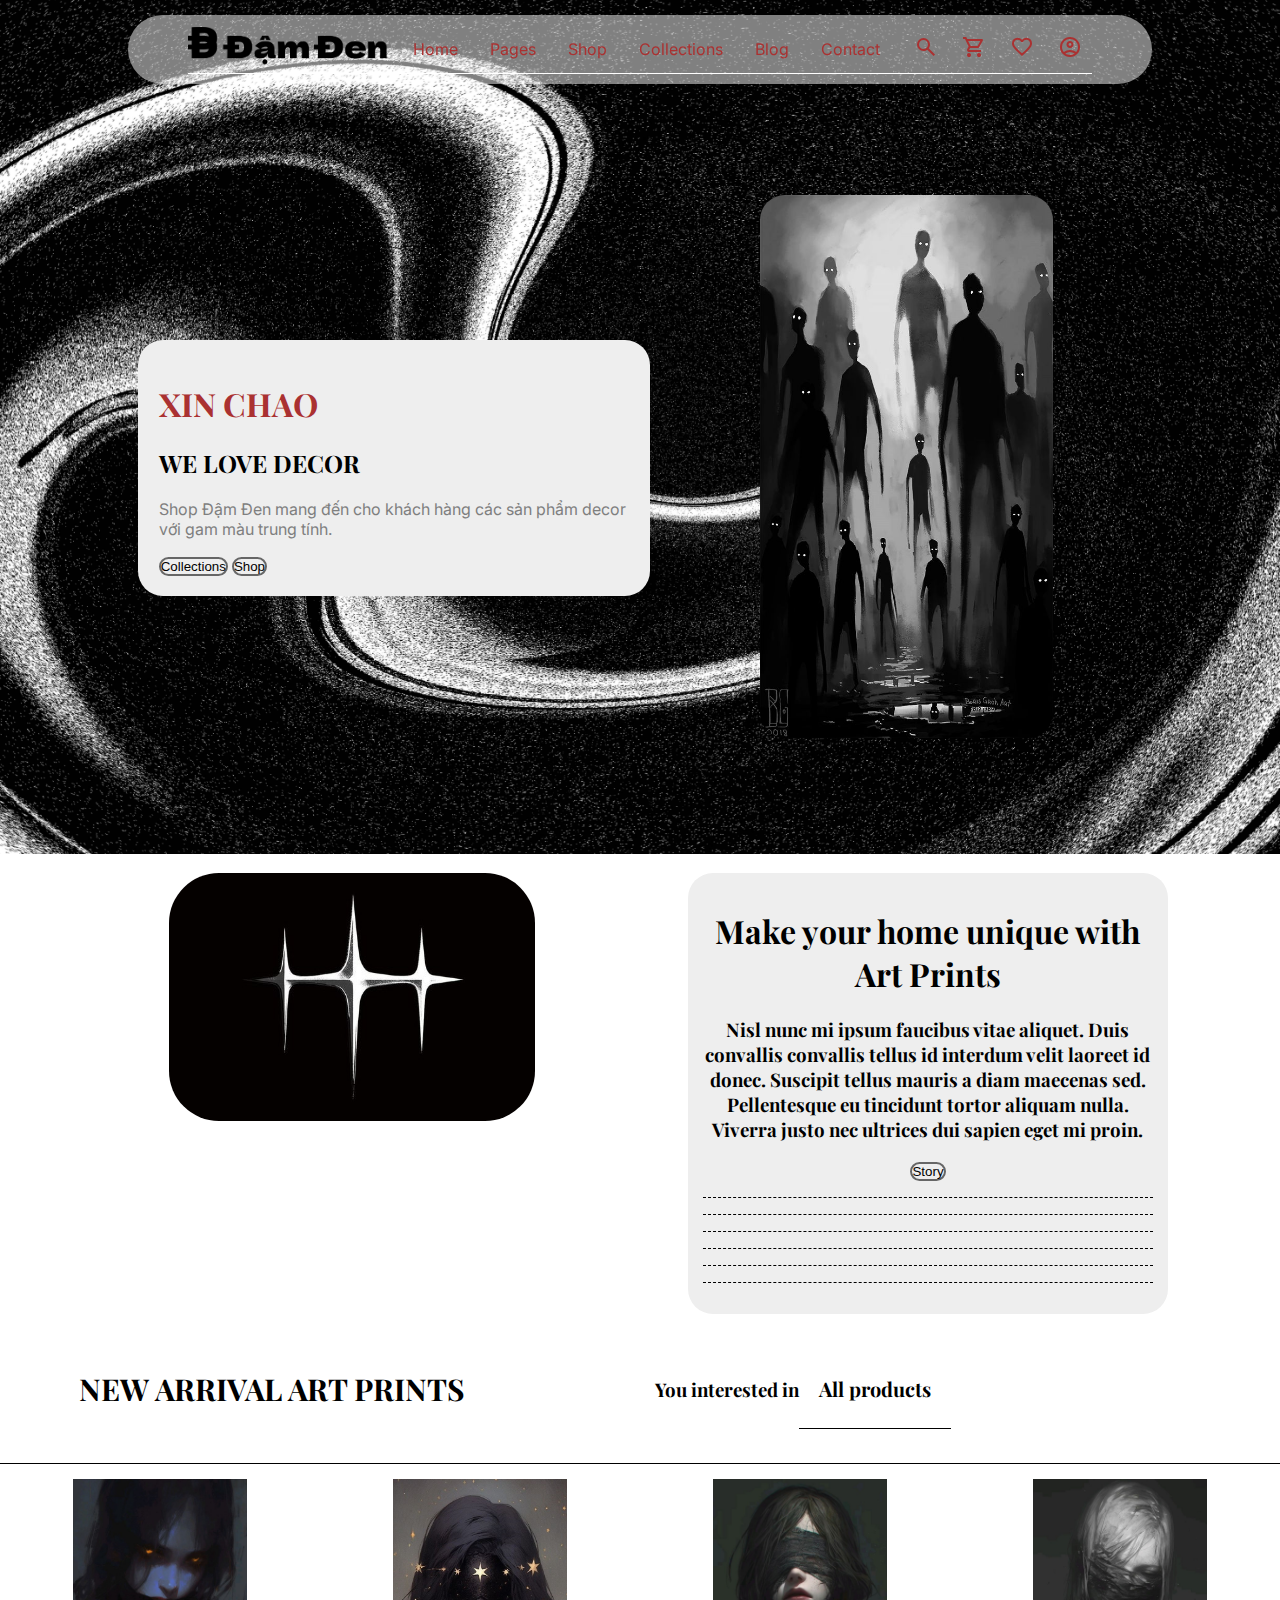
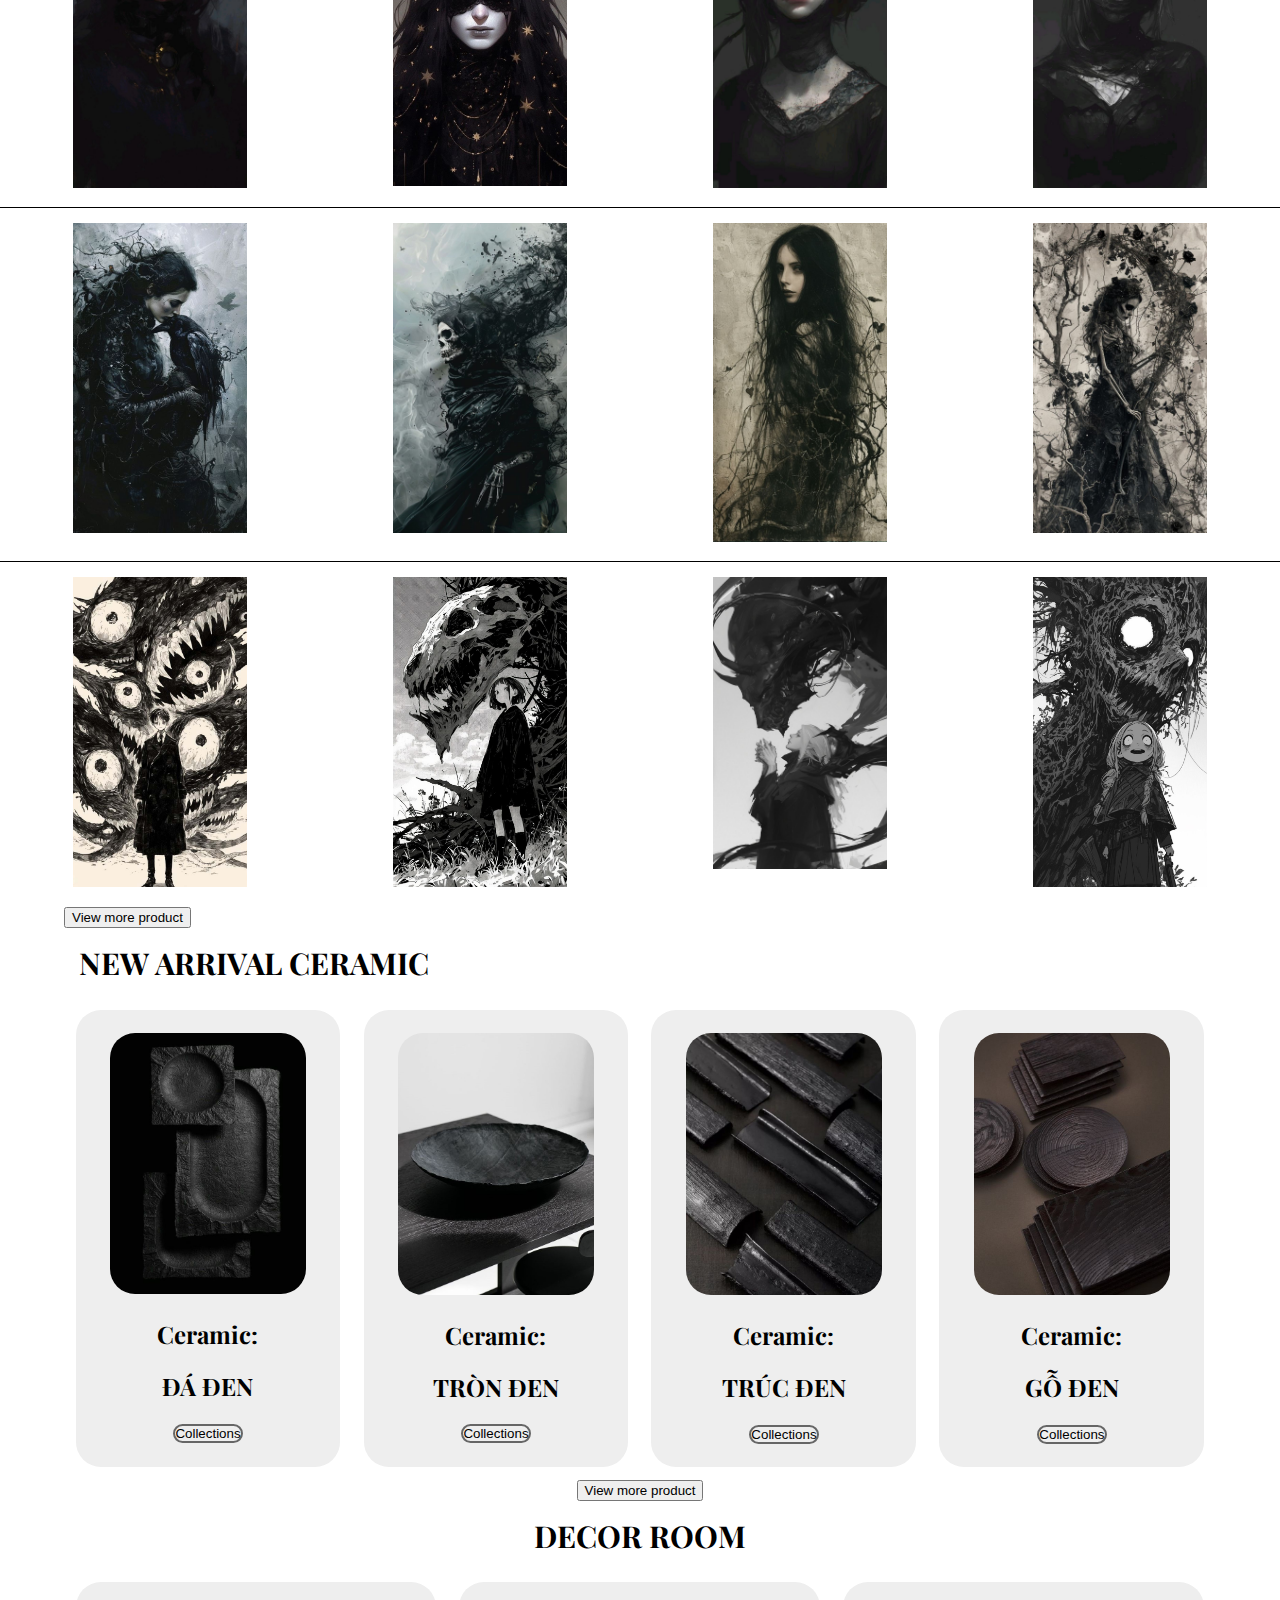
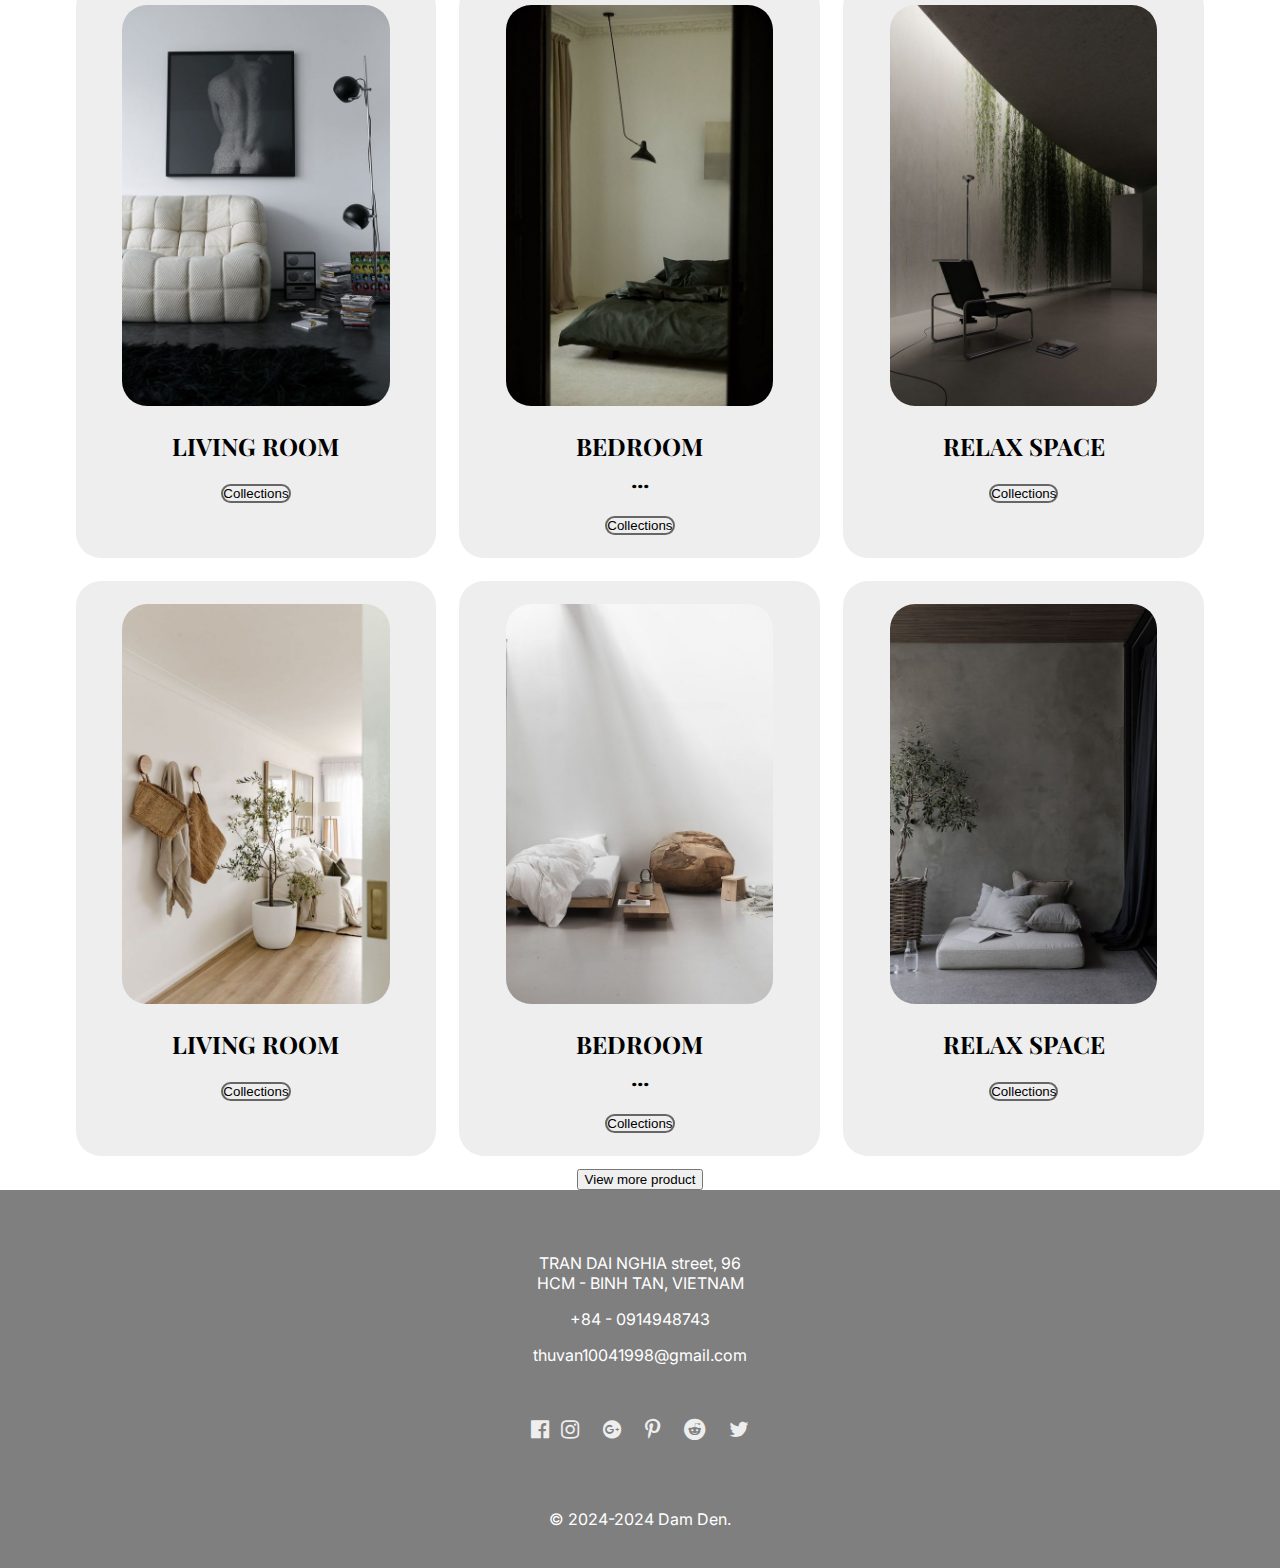
<file: index.html>
<!doctype html>
<html>
<head>
<meta charset="utf-8">
<meta name="viewport" content="width=device-width, initial-scale=1">
<title>DECOR DAM DEN</title>
<link rel="stylesheet" href="css/thu-vien.css">
<link rel="stylesheet" href="https://fonts.googleapis.com/css2?family=Material+Symbols+Outlined:opsz,wght,FILL,GRAD@24,400,0,0" />
<link rel="stylesheet" href="css/font-awesome.css">
<link rel="stylesheet" href="css/hover.css">
</head>

<body>
	<nav class="fixed-top nav80">
		<div class="container">
			<a href="index.html"><img src="images/Logo DD.png" alt="" width="200px"></a>
			<div class="menu">
				<ul>
					<li><a href="index.html">Home</a></li>
					<li>
						<a href="#" class="btn-dropdown" id="btn-1">Pages</a>
						<ul class="dropdown-menu" id="drop-1">
							<li><a href="#" >About Us</a></li>
							<li><a href="#">Coming Soon</a></li>
							<li><a href="#">Contact Us</a></li>
							<li><a href="#">Our Service</a></li>
							<li><a href="our-team.html">Our Team</a></li>
							<li><a href="#">Promotions</a></li>
						</ul>
					</li>
					<li>
						<a href="#" class="btn-dropdown" id="btn-2">Shop</a>
						<ul class="dropdown-menu" id="drop-2">
							<li><a href="#">Shop Layout</a></li>
							<li><a href="#">Shop Product</a></li>
							<li><a href="#">Shop Pages</a></li>
						</ul>
					</li>
					<li>
						<a href="#" class="btn-dropdown" id="btn-3">Collections</a>
						<ul class="dropdown-menu" id="drop-3">
							<li><a href="#">Art prints</a></li>
							<li><a href="#">Ceramic</a></li>
							<li><a href="#">Shop Decor Room</a></li>
						</ul>
					</li>
					<li><a href="cart.html">Blog</a></li>
					<li><a href="contact.html">Contact</a></li>
				</ul>			
			</div>
			<div class="icon-menu">
				<a href="#">
					<span class="material-symbols-outlined">search</span>
				</a>
				<a href="cart.html">
					<span class="material-symbols-outlined">shopping_cart</span>
				</a>
				<a href="#">
					<span class="material-symbols-outlined">favorite</span>
				</a>
				<a href="#">
					<span class="material-symbols-outlined">account_circle</span>
				</a>
			</div>
			<button type="button" id="btn-toggle">
				<span class="material-symbols-outlined">menu</span>
			</button>
		</div>
	</nav>
	<div class="cover">
		<img src="images/hulki-okan-tabak-x3kQTL7yw30-unsplash.jpg" alt="" class="img-100">
		<div class="container">
			<div class="row">
					<div class="col-6 col-md-6 col-lg-6 background-color-500">
						<h1 class="text-light">
						XIN CHAO
						</h1>
						<h2>
						WE LOVE DECOR
						</h2>
						<p class="visible">
						Shop Đậm Đen mang đến cho khách hàng các sản phẩm decor với gam màu trung tính.
						</p>
							<button class="btn-outline-primary">Collections</button>
							<button class="btn-outline-primary">Shop</button>
					</div>
				<div class="col-5 col-md-5 col-lg-5 layout-1">
					<img src="images/1.jpg" alt="" class="img-50">
				</div>
			</div>
		</div>
	</div>
	<section class="layout-1">
		<div class="container"> 
			<div class="row">
				<div class="col-12 col-md-6 col-lg-6">
					<img src="images/50.jpg" alt="" style="border-radius: 50px; width: 67%">
				</div>
				<div class="col-12 col-md-5 col-lg-5 align-items-center-img background-color-5000 layout-1" style="margin-top: 15px;">
					<h1> Make your home unique with Art Prints</h1>
					<h3>Nisl nunc mi ipsum faucibus vitae aliquet. Duis convallis convallis tellus id interdum velit laoreet id donec. Suscipit tellus mauris a diam maecenas sed.
Pellentesque eu tincidunt tortor aliquam nulla. Viverra justo nec ultrices dui sapien eget mi proin.</h3>
					<button class="btn-outline-primary">Story</button>
					<p class="line"></p>
					<p class="line"></p>
					<p class="line"></p>
					<p class="line"></p>
					<p class="line"></p>
					<p class="line"></p>
				</div>
			</div>
		</div>
	</section>
	<div class="container">
		<div class="row">
			<h1 class="col-12 col-md-6 font-bigsize">NEW ARRIVAL ART PRINTS</h1>
	<h3 class="col-12 col-md-6">You interested in<button class="btn-bottom"><h2>All products</h2></button></h3>
		</div>
	</div> 
		<section class="layout-4">
				<div class="row">
					<div class="col-12 col-md-6 col-lg-3">
							<a href="#"><img src="images/21.jpg" alt="" class="img-25"></a>
					</div>
					<div class="col-12 col-md-6 col-lg-3">
							<a href="#"><img src="images/23.jpg" alt="" class="img-25"></a>
					</div>
					<div class="col-12 col-md-6 col-lg-3">
							<a href="#"><img src="images/15.jpg" alt="" class="img-25"></a>
					</div>
					<div class="col-12 col-md-6 col-lg-3">
							<a href="#"><img src="images/16.jpg" alt="" class="img-25"></a>
					</div>
				</div>
		</section>
		<section class="layout-4">
				<div class="row">
					<div class="col-12 col-md-6 col-lg-3">
							<a href="#"><img src="images/20.jpg" alt="" class="img-25"></a>
					</div>
					<div class="col-12 col-md-6 col-lg-3">
							<a href="#"><img src="images/19.jpg" alt="" class="img-25"></a>
					</div>
					<div class="col-12 col-md-6 col-lg-3">
							<a href="#"><img src="images/17.jpg" alt="" class="img-25"></a>
					</div>
					<div class="col-12 col-md-6 col-lg-3">
							<a href="#"><img src="images/18.jpg" alt="" class="img-25"></a>
					</div>
				</div>
		</section>
		<section class="layout-4">
				<div class="row">
					<div class="col-12 col-md-6 col-lg-3">
							<a href="#"><img src="images/11.jpg" alt="" class="img-25"></a>
					</div>
					<div class="col-12 col-md-6 col-lg-3">
							<a href="#"><img src="images/12.jpg" alt="" class="img-25"></a>
					</div>
					<div class="col-12 col-md-6 col-lg-3">
							<a href="#"><img src="images/13.jpg" alt="" class="img-25"></a>
					</div>
					<div class="col-12 col-md-6 col-lg-3">
							<a href="#"><img src="images/14.jpg" alt="" class="img-25"></a>
					</div>
				</div>
		</section>
		<div class="container">
				<button class="align-items-center-img">View more product</button>
		</div>
	<div class="container">
		<div class="row">
			<h1 class="col-12 font-bigsize">NEW ARRIVAL CERAMIC</h1>
		</div>
	</div>
	<section class="layout2-2">
		<div class="container">
			<div class="row">
				<div class="col-12 col-md-6-1 col-lg-3-1 background-color-50">
					<a href="#"><img src="images/25.jpg" alt="" class="img-50"></a>
					<h2>Ceramic:</h2>
					<h2>ĐÁ ĐEN</h2>
					<button class="btn-outline-primary">Collections</button>
				</div>
				<div class="col-12 col-md-6-1 col-lg-3-1 background-color-50">
					<a href="#"><img src="images/28.jpg" alt="" class="img-50"></a>
					<h2>Ceramic:</h2>
					<h2>TRÒN ĐEN</h2>
					<button class="btn-outline-primary">Collections</button>
				</div>
				<div class="col-12 col-md-6-1 col-lg-3-1 background-color-50">
					<a href="#"><img src="images/26.jpg" alt="" class="img-50"></a>
					<h2>Ceramic:</h2>
					<h2>TRÚC ĐEN</h2>
					<button class="btn-outline-primary">Collections</button>
				</div>
				<div class="col-12 col-md-6-1 col-lg-3-1 background-color-50">
					<a href="#"><img src="images/30.jpg" alt="" class="img-50"></a>
					<h2>Ceramic:</h2>
					<h2>GỖ ĐEN</h2>
					<button class="btn-outline-primary">Collections</button>
				</div>
				</div>
			</div>
			<button class="align-items-center-img">View more product</button>
		<div class="row">
			<h1 class="col-12 font-bigsize">DECOR ROOM</h1>
		</div>
	</div>
	<section class="layout_3-3">
		<div class="container">
			<div class="row">
				<div class="col-12 col-md-4-1 col-lg-4-1 background-color-33">
					<a href="#"><img src="images/41.jpg" alt="" class="img-50"></a>
					<h2>LIVING ROOM</h2>
					<button class="btn-outline-primary">Collections</button>
				</div>
				<div class="col-12 col-md-4-1 col-lg-4-1 background-color-33">
					<a href="#"><img src="images/49.jpg" alt="" class="img-50"></a>
					<h2>BEDROOM <br> ...</h2>
					<button class="btn-outline-primary">Collections</button>
				</div>
				<div class="col-12 col-md-4-1 col-lg-4-1 background-color-33">
					<a href="#"><img src="images/42.jpg" alt="" class="img-50"></a>
					<h2>RELAX SPACE</h2>
					<button class="btn-outline-primary">Collections</button>
				</div>
			</div>
		</div>
	</section>
	<section class="layout_3-3 ">
		<div class="container">
			<div class="row">
				<div class="col-12 col-md-4-1 col-lg-4-1 background-color-33">
					<a href="#"><img src="images/44.jpg" alt="" class="img-50"></a>
					<h2>LIVING ROOM</h2>
					<button class="btn-outline-primary">Collections</button>
				</div>
				<div class="col-12 col-md-4-1 col-lg-4-1 background-color-33">
					<a href="#"><img src="images/45.jpg" alt="" class="img-50"></a>
					<h2>BEDROOM <br> ...</h2>
					<button class="btn-outline-primary">Collections</button>
				</div>
				<div class="col-12 col-md-4-1 col-lg-4-1 background-color-33">
					<a href="#"><img src="images/48.jpg" alt="" class="img-50"></a>
					<h2>RELAX SPACE</h2>
					<button class="btn-outline-primary align-items-center-img">Collections</button>
				</div>
			</div>
		</div>
	</section>
	<button class="align-items-center-img">View more product</button>
		<section class="py-3" id="footer">
			<div class="container">
			  <div class="row">
				<div class="col-md-12 text-center"> <i class="d-block mb-3 text-muted"></i>
				  <p> <a href="https://maps.app.goo.gl/e8WoLbvBtBbTyarR8" target="_blank"> TRAN DAI NGHIA street, 96 <br>HCM - BINH TAN, VIETNAM</a> </p>
				  <p> <a href="tel:+84 - 0914948743">+84 - 0914948743</a> </p>
				  <p class="mb-0"> <a href="thuvan10041998@gmail.com">thuvan10041998@gmail.com</a> </p>
				</div>
			  </div>
			  <div class="row">
				<div class="col-md-12 d-flex align-items-center justify-content-center my-3"> <a href="#">
					<i class="d-block fa fa-facebook-official text-muted fa-lg mr-2"></i>
				  </a> <a href="#">
					<i class="d-block fa fa-instagram text-muted fa-lg mx-2"></i>
				  </a> <a href="#">
					<i class="d-block fa fa-google-plus-official text-muted fa-lg mx-2"></i>
				  </a> <a href="#">
					<i class="d-block fa fa-pinterest-p text-muted fa-lg mx-2"></i>
				  </a> <a href="#">
					<i class="d-block fa fa-reddit text-muted fa-lg mx-2"></i>
				  </a> <a href="#">
					<i class="d-block fa fa-twitter text-muted fa-lg ml-2"></i>
				  </a> </div>
			  </div>
			  <div class="row">
				<div class="col-md-12 text-center">
				  <p class="mb-0">© 2024-2024 Dam Den.</p>
				</div>
			  </div>
			</div>
		</section>
		

<script src="js/jquery-3.7.1.min.js"></script>
<script src="js/custom.js"></script>
	
</body>
</html>
</file>
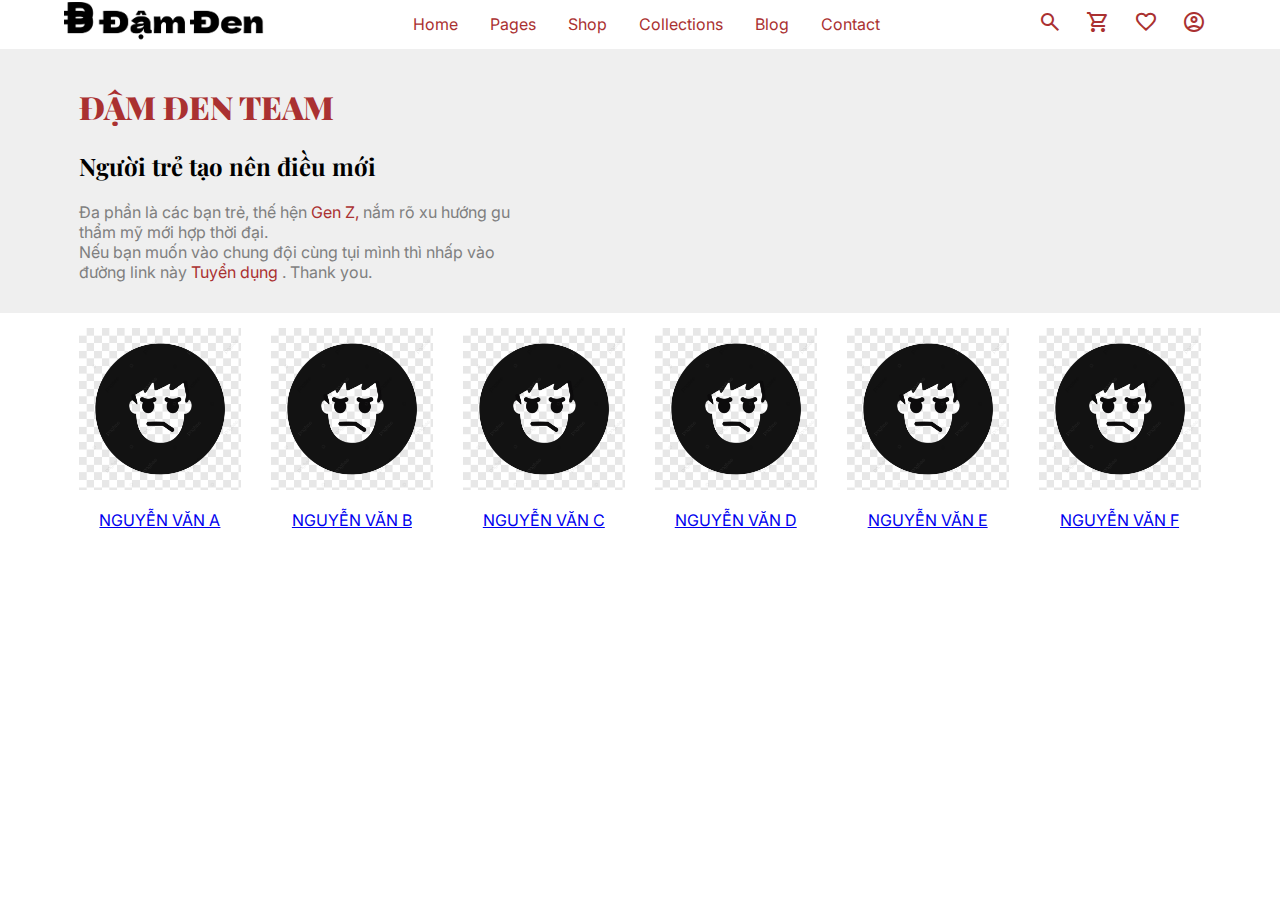
<file: our-team.html>
<!doctype html>
<html>
<head>
<meta charset="utf-8">
<meta name="viewport" content="width=device-width, initial-scale=1">
<title>TIỆM TRANH ĐEN</title>
<link rel="stylesheet" href="css/thu-vien.css">
<link rel="stylesheet" href="https://fonts.googleapis.com/css2?family=Material+Symbols+Outlined:opsz,wght,FILL,GRAD@24,400,0,0" />
</head>

<body>
	<nav>
		<div class="container">
			<a href="index.html"><img src="images/Logo DD.png" alt="" width="200px"></a>
			<div class="menu">
				<ul>
					<li><a href="index.html">Home</a></li>
					<li>
						<a href="#" class="btn-dropdown" id="btn-1">Pages</a>
						<ul class="dropdown-menu" id="drop-1">
							<li><a href="#">About Us</a></li>
							<li><a href="#">Coming Soon</a></li>
							<li><a href="#">Contact Us</a></li>
							<li><a href="#">Our Service</a></li>
							<li><a href="#">Our Team</a></li>
							<li><a href="#">Promotions</a></li>
						</ul>
					</li>
					<li>
						<a href="#" class="btn-dropdown" id="btn-2">Shop</a>
						<ul class="dropdown-menu" id="drop-2">
							<li><a href="#">Shop Layout</a></li>
							<li><a href="#">Shop Product</a></li>
							<li><a href="#">Shop Pages</a></li>
						</ul>
					</li>
					<li><a href="blog.html">Collections</a></li>
					<li><a href="cart.html">Blog</a></li>
					<li><a href="contact.html">Contact</a></li>
				</ul>			
			</div>
			<div class="icon-menu">
				<a href="#">
					<span class="material-symbols-outlined">search</span>
				</a>
				<a href="cart.html">
					<span class="material-symbols-outlined">shopping_cart</span>
				</a>
				<a href="#">
					<span class="material-symbols-outlined">favorite</span>
				</a>
				<a href="#">
					<span class="material-symbols-outlined">account_circle</span>
				</a>
			</div>
			<button type="button" id="btn-toggle">
				<span class="material-symbols-outlined">menu</span>
			</button>
		</div>
	</nav>
	<div class="banner">
		<div class="container">
			<div class="row">
				<div class="col-12 col-md-5">
					<h1 class="text-primary">
					<b>ĐẬM ĐEN TEAM </b>
					</h1>
					<h2>
						Người trẻ tạo nên điều mới
					</h2>
					<p>
						Đa phần là các bạn trẻ, thế hện <span class="text-primary">Gen Z,</span> nắm rõ xu hướng gu thẩm mỹ mới hợp thời đại.<br>
						Nếu bạn muốn vào chung đội cùng tụi mình thì nhấp vào đường link này <span class="text-primary"> Tuyển dụng </span>. Thank you.
					</p>
				</div>
			</div>
		</div>
	</div>
	<section class="layout-5">
		<div class="container">
		<div class="row">
			<div class="col-3 col-md-2 col-lg-2 background-color-25 ">
					<a href="#"><img src="images/123.png" alt="" class="img-O"><p>NGUYỄN VĂN A</p></a>
			</div>
			<div class="col-12 col-md-2 col-lg-2 background-color-25 ">
					<a href="#"><img src="images/123.png" alt="" class="img-O"><p>NGUYỄN VĂN B</p></a>
			</div>
			<div class="col-12 col-md-2 col-lg-2 background-color-25 ">
					<a href="#"><img src="images/123.png" alt="" class="img-O"><p>NGUYỄN VĂN C</p></a>
			</div>
			<div class="col-12 col-md-2 col-lg-2 background-color-25 ">
					<a href="#"><img src="images/123.png" alt="" class="img-O"><p>NGUYỄN VĂN D</p></a>
			</div>
			<div class="col-12 col-md-2 col-lg-2 background-color-25 ">
					<a href="#"><img src="images/123.png" alt="" class="img-O"><p>NGUYỄN VĂN E</p></a>
			</div>
			<div class="col-12 col-md-2 col-lg-2 background-color-25 ">
					<a href="#"><img src="images/123.png" alt="" class="img-O"><p>NGUYỄN VĂN F</p></a>
		</div>
		</div>
	</div>
</section>
	
<script src="js/jquery-3.7.1.min.js"></script>
<script src="js/custom.js"></script>
	
</body>
</html>
</file>
<file: css/thu-vien.css>
@charset "utf-8";
/* CSS Document */
@import url('https://fonts.googleapis.com/css2?family=Inter:wght@100..900&family=Playfair+Display:ital,wght@0,400..900;1,400..900&display=swap');
body
{
	font-family: "Inter", sans-serif;
	font-size: 16px;
	color: #7f7f7f;
	margin: 0
}
h1,h2,h3,h4
{
	 font-family: "Playfair Display", serif;
	color: #000000
}
*{ box-sizing: border-box}
.row 
{
	display: flex; /* day cac box ben trong row len canh nhau*/
	flex-wrap: wrap /*-- khi du 100%, se day box ke theo xuong hang*/
}
.container{	width: 100%	}
.col-1 {width: 8.33%;}
.col-2 {width: 16.66%;}
.col-3 {width: 25%;}
.col-4 {width: 33.33%;}
.col-5 {width: 41.66%;}
.col-6 {width: 50%;}
.col-7 {width: 58.33%;}
.col-8 {width: 66.66%;}
.col-9 {width: 75%;}
.col-10 {width: 83.33%;}
.col-11 {width: 91.66%;}
.col-12 {width: 100%;}

[class*="col-"] {
  padding: 15px;
}


/* vung code cho tablet*/
@media (min-width:768px){
	.container{	
		width: 80%;
		margin: auto/* de box container nam giua man hinh*/
	}
	.col-md-1 {width: 8.33%;}
.col-md-2 {width: 16.66%;}
.col-md-3 {width: 25%;}
.col-md-4 {width: 33.33%;}
.col-md-4-1 {width: 31.33%;}
.col-md-5 {width: 41.66%;}
.col-md-6 {width: 50%;}
.col-md-6-1 {width: 48%;}
.col-md-7 {width: 58.33%;}
.col-md-8 {width: 66.66%;}
.col-md-9 {width: 75%;}
.col-md-10 {width: 83.33%;}
.col-md-11 {width: 91.66%;}
.col-md-12 {width: 100%;}
	
}
/*code cho desktop tu 1024 tro di*/
@media (min-width:992px){
	.container{	
		width: 90%;
		margin: auto/* de box container nam giua man hinh*/
	}
	.col-lg-1 {width: 8.33%;}
.col-lg-2 {width: 16.66%;}
.col-lg-3 {width: 25%;}
.col-lg-3-1 {width: 23%;}
.col-lg-4 {width: 33.33%;}
.col-lg-4-1 {width: 31.33%;}
.col-lg-5 {width: 41.66%;}
.col-lg-6 {width: 50%;}
.col-lg-7 {width: 58.33%;}
.col-lg-8 {width: 66.66%;}
.col-lg-9 {width: 75%;}
.col-lg-10 {width: 83.33%;}
.col-lg-11 {width: 91.66%;}
.col-lg-12 {width: 100%;}
}
nav .container
{
	position: relative;
	background: none;
	z-index: 1;
	border-bottom: solid 1px white;
}
#btn-toggle
{
	position: absolute;
	right:0; top: 10px;
	background: none;
	border: none;
	cursor:pointer;
	color: rgb(170, 49, 49);
	display: block
	}
nav .menu ul
{ 
	margin: 0;
	padding: 0;
	list-style: none
}
nav .menu ul li
{
	border-bottom: 1px dotted #666
}
nav .menu ul li a
{
	color: rgb(170, 49, 49); 
	text-decoration:none;
	padding:10px 16px ;	
	display: block
}
nav .menu ul li a:hover{
	background-color: white;
	color: rgb(170, 49, 49);
}
nav .icon-menu a
{
	padding: 10px; 
	display: inline-block;
	text-decoration: none; color: rgb(170, 49, 49)
}
nav .icon-menu a:hover
{
	background-color: rgb(170, 49, 49);
	border-radius: 10px;
	color: white
}
/*nav .menu, nav .icon-menu{ display: none}*/

@media (min-width:992px)
{
	#btn-toggle{ display: none}
	nav .menu, nav .icon-menu{ display: block !important}
	nav .container, nav .menu ul{
		display: flex;
		justify-content: space-between;
		align-items: center}
	nav .menu ul li
	{
	border-bottom:none;
	position: relative
	}
}

/*-- style cho dropdown menu----*/
nav .menu .dropdown-menu
{
	background: #000000; 
	display: none
}
@media (min-width:992px)
{
		nav .menu .dropdown-menu
	{
		position: absolute; 
		left: 0; 
		top: 250%;
		flex-direction: column;
		width: 200px;		
		border-top: #eee 2px solid;
		transition: all .5s;
		visibility: hidden;
		opacity: 0
		}

nav .menu ul li:hover >.dropdown-menu
{
	top:100%;
	visibility: visible;
	opacity: 1
}
}
.banner {
	width: 100%;
	max-height: 800px;
	background-color: #efefef;
}
.img-100{width: 100%; height: auto;}
.img-50{ width: 74%; border-radius: 25px;}
.img-25{ width: 60%; height: auto;}
.img-O{ width: 100%; height: auto}
.banner .row, .cover .row{
	align-items: center;
	justify-content: space-between;
}
.text-primary{
	color: rgb(170, 49, 49);
}
.text-light{
	color: rgb(170, 49, 49);
}
.fixed-top{
	position: fixed; left: 10%; top: 15px; z-index: 99999;
}
.nav80{ width: 80%; background-color: rgba(255, 255, 255, 0.5); border-radius: 60px; padding: 10px;}
.cover .container{
	width: 80%; margin: auto;
	position: absolute;
	top: 2%;
	left: 10%;
}
.btn-outline-primary{
	margin: 0; padding: 0;
	width: max-content;
	border: 2px solid #666;
	background-color: transparent;
	border-radius: 20px;
	color: black;
	cursor: pointer;
	text-align: center;
	align-items: center;
	justify-content: center;
	
}
.btn-outline-primary:hover{
	background-color: rgb(170, 49, 49);
	color: white;
	border: none;
}
.background-color-50{
	background-color: #eee;
}
.background-color-50{
	background-color: #eee;
	border-radius: 25px;
	padding: 2% 0;
	margin: 1%;
}
.background-color-500{
	background-color: #eee;
	border-radius: 25px;
	padding: 2%;
	margin: 1%;
}
.background-color-5000{
	background-color: #eee;
	border-radius: 25px;
}
.background-color-33{
	background-color: #eee; border-radius: 25px; 
	padding: 2% 0;
	margin: 1%;
	text-align: center;
}
.layout-4 {
	margin: auto;
	border-top: #000000 1px solid;
	border-bottom: #000000 solid1px ;
	text-align: center;
}
.layout-5 {
	margin: auto;
	text-align: center;
	display: flex;
}
.layout2-2 {
	text-align: center;
	margin: auto;
}
.layout-1 {
	margin: auto;
	text-align: center;
}
.voucher img{
	border-radius: 100px;
}
.btn-bottom{
	background-color: transparent;
	padding: 10px 20px;
	color: black;
	cursor: pointer;
	border: none;
	border-bottom: #000000 1px solid;
}
.font-bigsize{
	margin: auto;
	top: 20%;
	font-size: 30px;
}
.layout_3-3{
margin: 0;
padding: 0;
align-items: center;
}
.row h1{
	left: 10%;
}
.py-3 {
	padding-top: 1.5rem; 
	background-color: #7f7f7f;
	color: white;
	padding-bottom: 1.5rem;
	text-align: center;
align-items: center;
justify-content: center;}
.text-center {
	text-align: center;
color: white; }
.d-block {
	display: block; }
.mb-3,
.my-3{
	margin-bottom: 1.5rem; }
.my-3 {
	margin-top: 1.5rem; }
.text-muted {
	color: white; }
.mb-0{
	margin-bottom: 0; 
color: white;}
.d-flex {
	display: -ms-flexbox;
	display: flex; }
.align-items-center {
	-ms-flex-align: center;
	align-items: center; }
.align-items-center-img{
	align-items: center;
	justify-content: center
}
.justify-content-center {
	-ms-flex-pack: center;
	justify-content: center; }
.mx-2 {
	margin-right: 0.75rem; }
.ml-2,
.mx-2 {
	margin-left: 0.75rem; }

#footer a{ color: white; text-decoration: none; align-items: center;}


.text-muted{ color:#eee}
.line{ border-bottom: 1px dashed black}
.layout-4 .row a img:hover{
	background-color: darkgrey;
	opacity: 50%;
}
.mr{ margin-right: 0.5%; }
.background-color-500{ scale: 50%;}
@media (min-width:992px){
.cover .container{
	top: 20%;}
.cover .container .row .background-color-500{ scale: 100%;}
}
</file>
